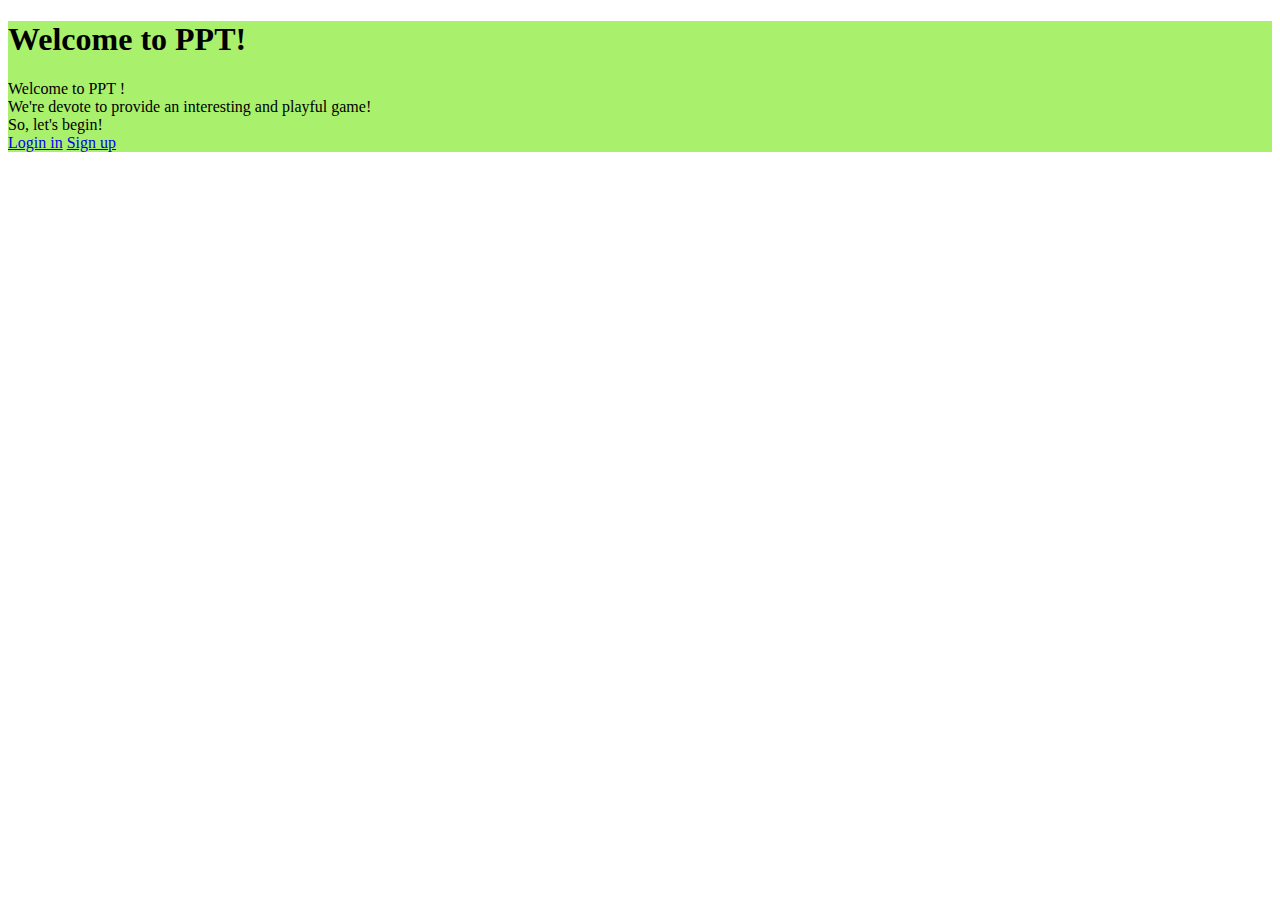
<file: login/views/index.html>
<!DOCTYPE html>

<html>
    <head>
        <title>PPT - an interesting and playful game!</title>
        <meta http-equiv="Content-Type" content="text/html; charset=utf-8">
    </head>
    <body>
        <header class="hero-unit" style="background-color:#A9F16C">
            <div class="container">
                <div class="row">
                    <div class="hero-text">
                        <h1>Welcome to PPT!</h1>
                        <p class="description">
                            Welcome to PPT !
                            <br />
                            We're devote to provide an interesting and playful game!
                            <br />
                            So, let's begin!
                            <br />
                            <a href="/login">Login in</a>
                            <a href="/register">Sign up</a>
                            <br />
                        </p>
                    </div>
                </div>
            </div>
        </header>
    </body>
</html>
</file>
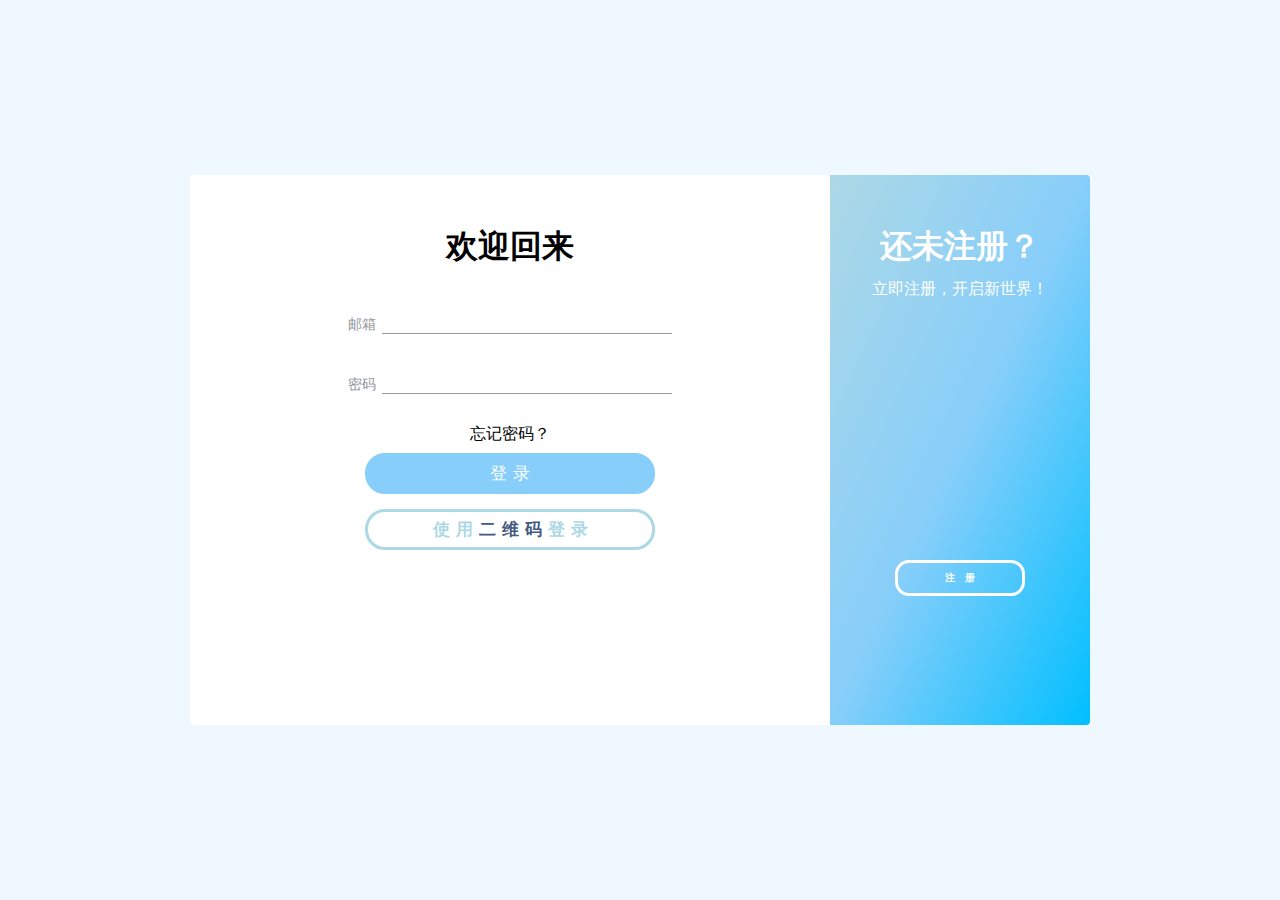
<file: templates/login.html>
<!DOCTYPE html>
<html lang="en">
<head>
    <meta charset="UTF-8">
    <meta name="viewport" content="width=device-width, initial-scale=1.0">

    <link rel="stylesheet" href="/static/login.css" type="text/css">
    <script type="text/javascript" src="/static/login.js"></script>

    <title>欢迎回来，请登录</title>
</head>
<body>
<div class="container">
    <div class="form-container">
        <div class="form-panel">
            <div class="login-form">
                <h1>欢迎回来</h1>
                <section class="form-section">
                    <label for="email">邮箱</label>
                    <input type="text" id="email" />
                </section>
                <section class="form-section">
                    <label for="password">密码</label>
                    <input type="password" id="password" />
                </section>
                <span style="margin-bottom: 8px;">忘记密码？</span>

                <button type="button">登录</button>
                <button type="button" class="alternative-login">使用<span style="font-weight: 900; color: #455a81;">二维码</span>登录</button>
            </div>
            <div class="registration-form" style="display: none">
                <h1>立即注册</h1>
                <section class="form-section">
                    <label for="username">用户名</label>
                    <input type="text" id="username" />
                </section>
                <section class="form-section">
                    <label for="email">邮箱</label>
                    <input type="text" id="email" />
                </section>
                <section class="form-section">
                    <label for="password">密码</label>
                    <input type="password" id="password" />
                </section>
                <button type="button">注册</button>
                <button type="button" class="alternative-login">使用<span style="font-weight: 900; color: #455a81;">二维码</span>扫码注册</button>
            </div>
        </div>
        <div class="registration-panel">
            <h1 class="panel-title">还未注册？</h1>
            <span class="subTitle">立即注册，开启新世界！</span>
            <button type="button" id="toggleForm">注册</button>
        </div>
    </div>
</div>
</body>
</html>
</file>
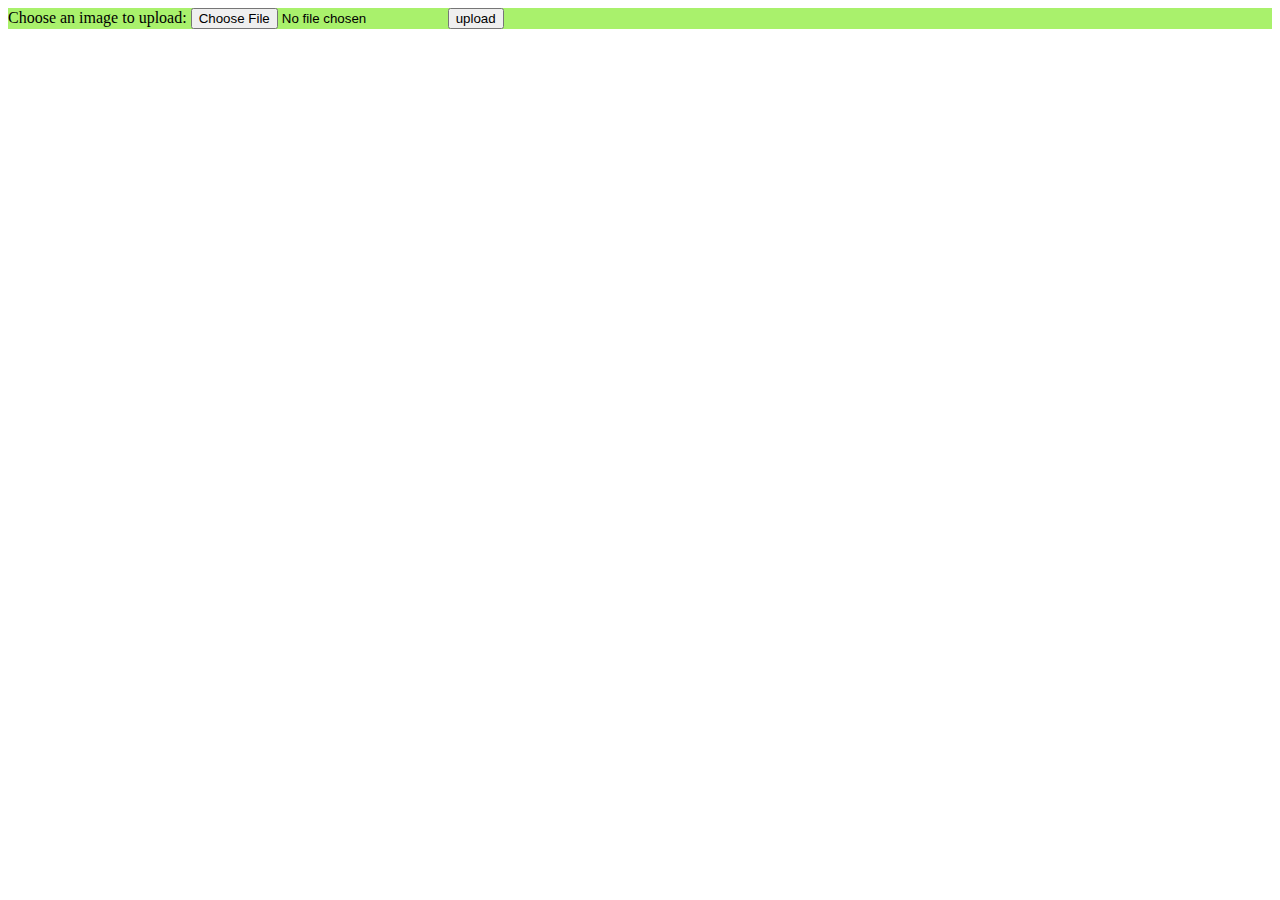
<file: login/views/loadPhoto.html>
<!DOCTYPE html>

<html>
    <head>
        <title>Upload Photo!</title>
        <meta http-equiv="Content-Type" content="text/html; charset=utf-8">
    </head>
    <body>
        <header class="hero-unit" style="background-color:#A9F16C">
            <div class="container">
                <div class="row">
                    <div class="hero-text">
                        <form method="post" action="/upload" enctype="multipart/form-data">
                            Choose an image to upload: <input type="file" name="Image">
                            <input type="submit" name="Upload" value="upload">
                        </form>
                    </div>
                </div>
            </div>
        </header>
    </body>
</html>
</file>
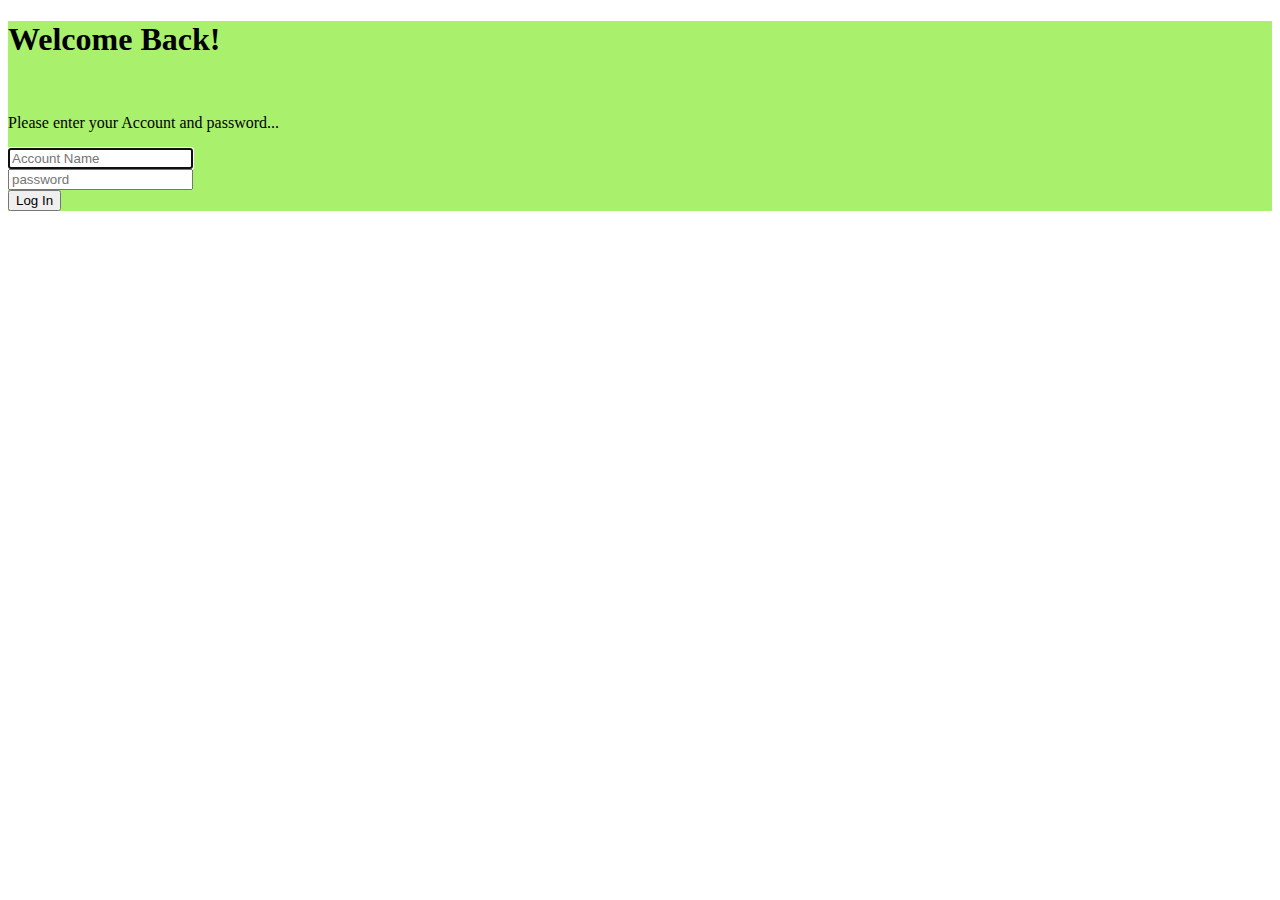
<file: login/views/login.html>
<!DOCTYPE html>

<html>
    <head>
        <title>PPT - an interesting and playful game!</title>
        <meta http-equiv="Content-Type" content="text/html; charset=utf-8">
    </head>
    <body>
        <header class="hero-unit" style="background-color:#A9F16C">
            <div class="container">
                <div class="row">
                    <div class="hero-text">
                        <h1>Welcome Back!</h1>
                        <br>
                        <p>Please enter your Account and password...</p>
                        <form class="form" method="post" action="/login">
                            <input name="username" type="text" required="required" placeholder="Account Name" autofocus="">
                            <br />
                            <input name="password" type="password" required="required" placeholder="password">
                            <br />
                            <button type="submit" onclick="this.form.submit();">Log In<span class="btn-hover-effect" style="left: 362px; top: 39.3281px;"></span></button>
                        </form>
                    </div>
                </div>
            </div>
        </header>
    </body>
</html>
</file>
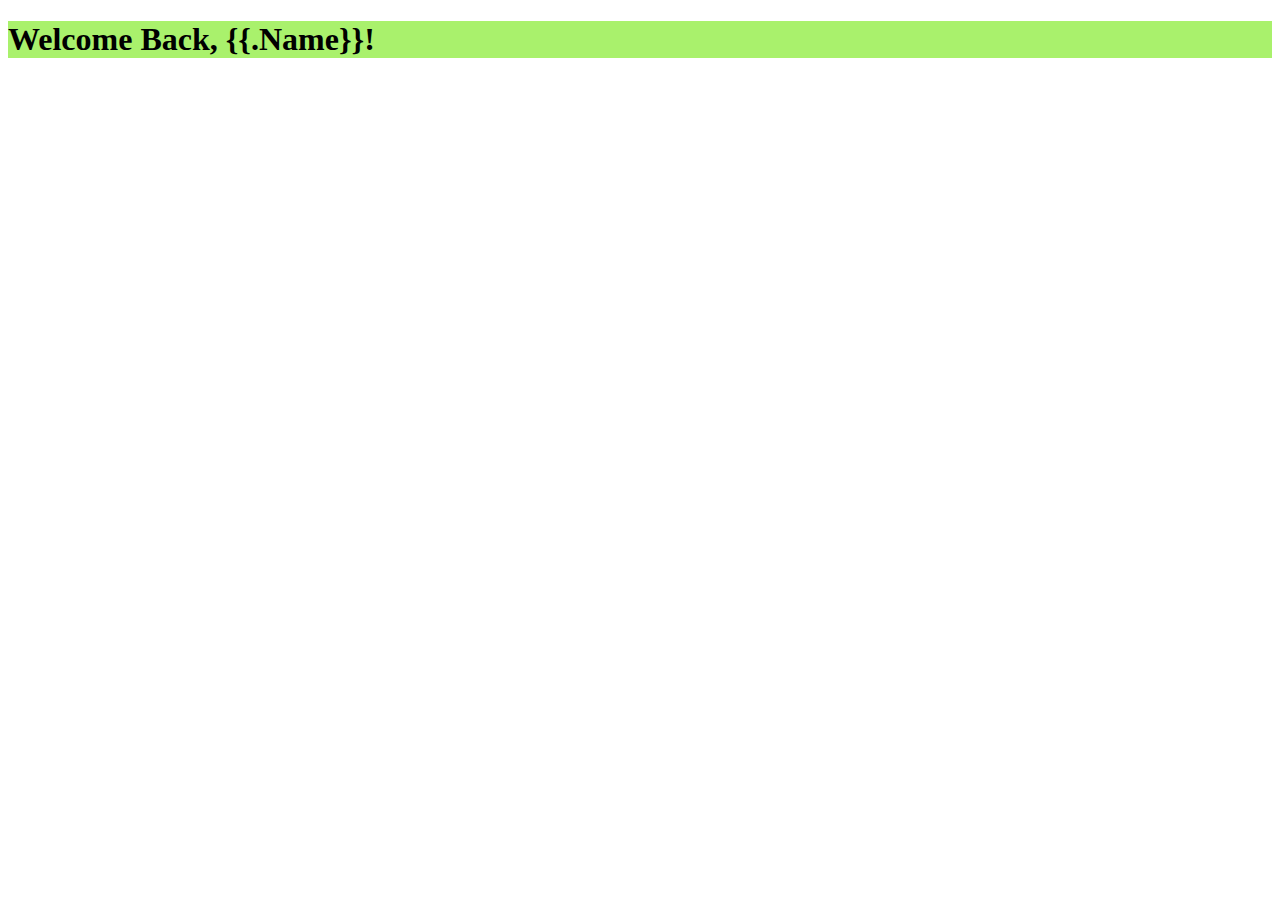
<file: login/views/myInfo.html>
<!DOCTYPE html>

<html>
    <head>
        <title>PPT - an interesting and playful game!</title>
        <meta http-equiv="Content-Type" content="text/html; charset=utf-8">
    </head>
    <body>
        <header class="hero-unit" style="background-color:#A9F16C">
            <div class="container">
                <div class="row">
                    <div class="hero-text">
                        <h1>Welcome Back, {{.Name}}!</h1>
                    </div>
                </div>
            </div>
        </header>
    </body>
</html>
</file>
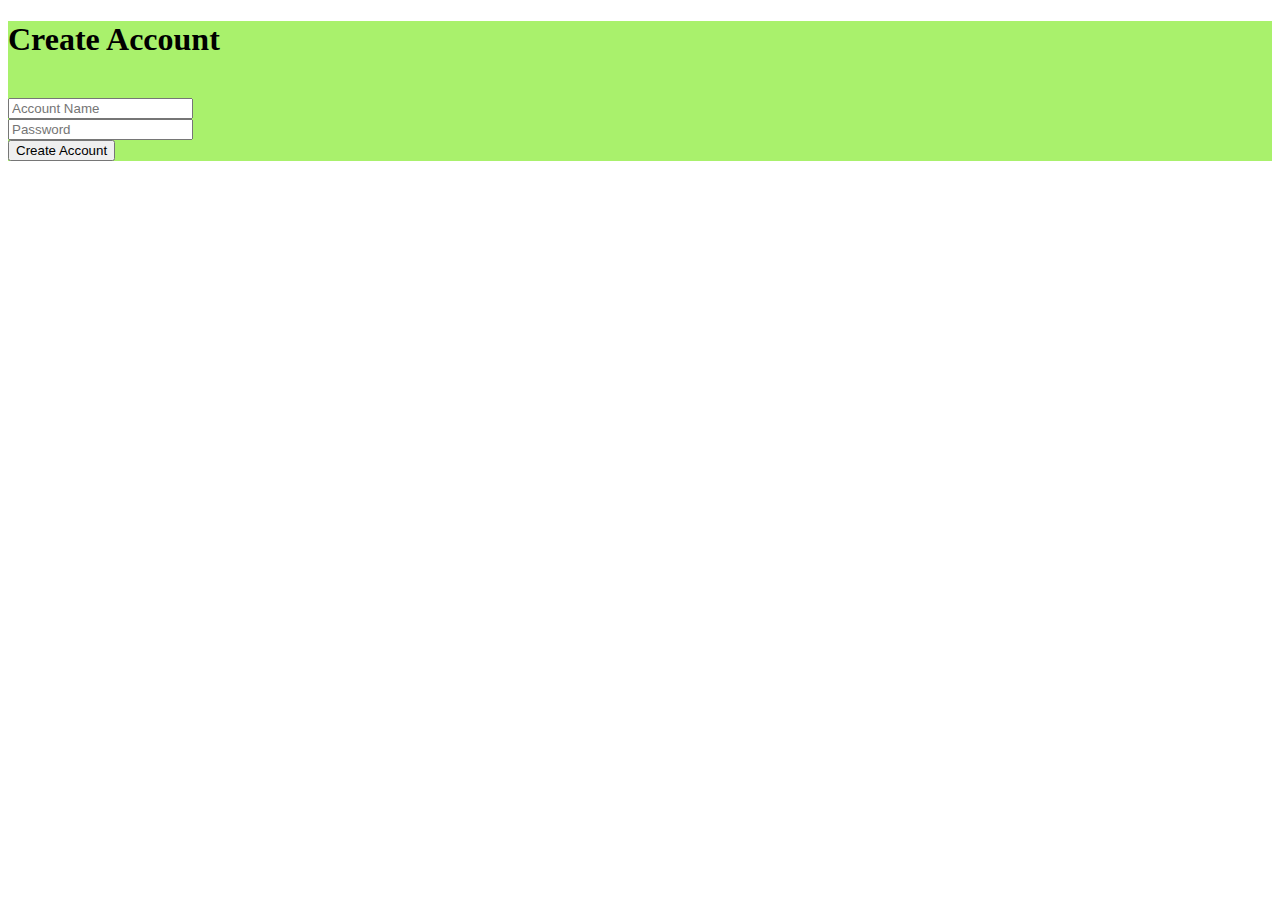
<file: login/views/register.html>
<!DOCTYPE html>

<html>
    <head>
        <title>PPT - an interesting and playful game!</title>
        <meta http-equiv="Content-Type" content="text/html; charset=utf-8">
    </head>
    <body>
        <header class="hero-unit" style="background-color:#A9F16C">
            <div class="container">
                <h1>Create Account</h1>
                <br>
                <form class="form" method="post" action="/register">
                    <input name="username" type="text" placeholder="Account Name" required="" value="">
                    <br>
                    <input name="password" type="password" placeholder="Password" required="">
                    <br>
                    <button id="register_submit_button" type="submit" onclick="this.form.submit();">Create Account<span class="btn-hover-effect" style="left: 103.5px; top: 54.2969px;"></span></button>
                </form>
            </div>
        </header>
    </body>
</html>
</file>
<file: static/login.css>
/* 清除浏览器默认边距，
使边框和内边距的值包含在元素的width和height内 */

* {
    margin: 0;
    padding: 0;
    box-sizing: border-box;
}

.container {
    width: 100%;
    height: 100vh;
    background-color: aliceblue;
    display: flex;
    justify-content: center;
    align-items: center;
}

.form-container {
    width: 900px;
    height: 550px;
    background: white;
    border-radius: 4px;
    position: relative;
}

.form-panel {
    position: absolute;
    left: 0;
    transition: 0.5s all ease-in-out;
}

.form-panel .login-form, .registration-form {
    width: 640px;
    height: 100%;
    display: flex;
    flex-flow: column nowrap;
    align-items: center;
    padding: 50px 30px;
}

.form-panel h1 {
    margin-bottom: 35px;
}

.form-panel .form-section {
    width: 100%;
    margin-bottom: 30px;
    display: flex;
    align-items: flex-end;
    justify-content: center;
    gap: 6px;
}

.form-panel .form-section label {
    font-size: 14px;
    color: #909399;
    text-transform: uppercase;
    /* margin-bottom: 8px; */
}

.form-panel .form-section input {
    width: 50%;
    outline: 0;
    border: 0;
    font-size: 18px;
    color: #008080; /* 马卡龙淡绿色 */
    text-align: center;
    padding: 4px 10px;
    border-bottom: 1px solid rgba(0,0,0,0.4);
}

.form-panel .form-section span {
    color: #5f9ea0; /* 马卡龙淡绿色 */
    font-size: 15px;
    cursor: pointer;
    margin-top: 18px;
}

.form-panel button {
    width: 50%;
    padding: 6px 0;
    text-align: center;
    border: 3px solid #87cefa; /* 淡蓝色 */
    border-radius: 20px;
    background: #87cefa;
    color: #fff;
    font-size: 17px;
    letter-spacing: 6px;
    text-indent: 6px;
    margin-bottom: 15px;
    cursor: pointer;
}

.form-panel .alternative-login {
    border: 3px solid #add8e6; /* 浅淡蓝色 */
    background: #ffffff;
    color: #add8e6;
    font-weight: 600;
}

.registration-panel {
    width: 260px;
    height: 100%;
    background: linear-gradient(to bottom right, #add8e6 0%, #87cefa 50%, #00bfff 100%); /* 淡蓝色渐变 */
    border-top-right-radius: 4px;
    border-bottom-right-radius: 4px;
    position: absolute;
    left: 640px;
    top: 0;
    display: flex;
    flex-flow: column nowrap;
    align-items: center;
    padding: 50px 0;
    color: white;
    transition: all 1s ease-in-out;
}

.registration-panel .panel-title {
    margin-bottom: 10px;
    transition: all 0.3s ease-in-out;
}

.registration-panel button {
    margin-top: 260px;
    width: 50%;
    padding: 8px 0;
    border-radius: 14px;
    letter-spacing: 10px;
    text-indent: 10px;
    font-size: 10px;
    color: #fff;
    border: 3px solid #fff;
    background: transparent;
    font-weight: 700;
    cursor: pointer;
}

.registration-panel button:hover {
    border: 3px solid #00bfff; /* 马卡龙淡蓝色 */
}
</file>
